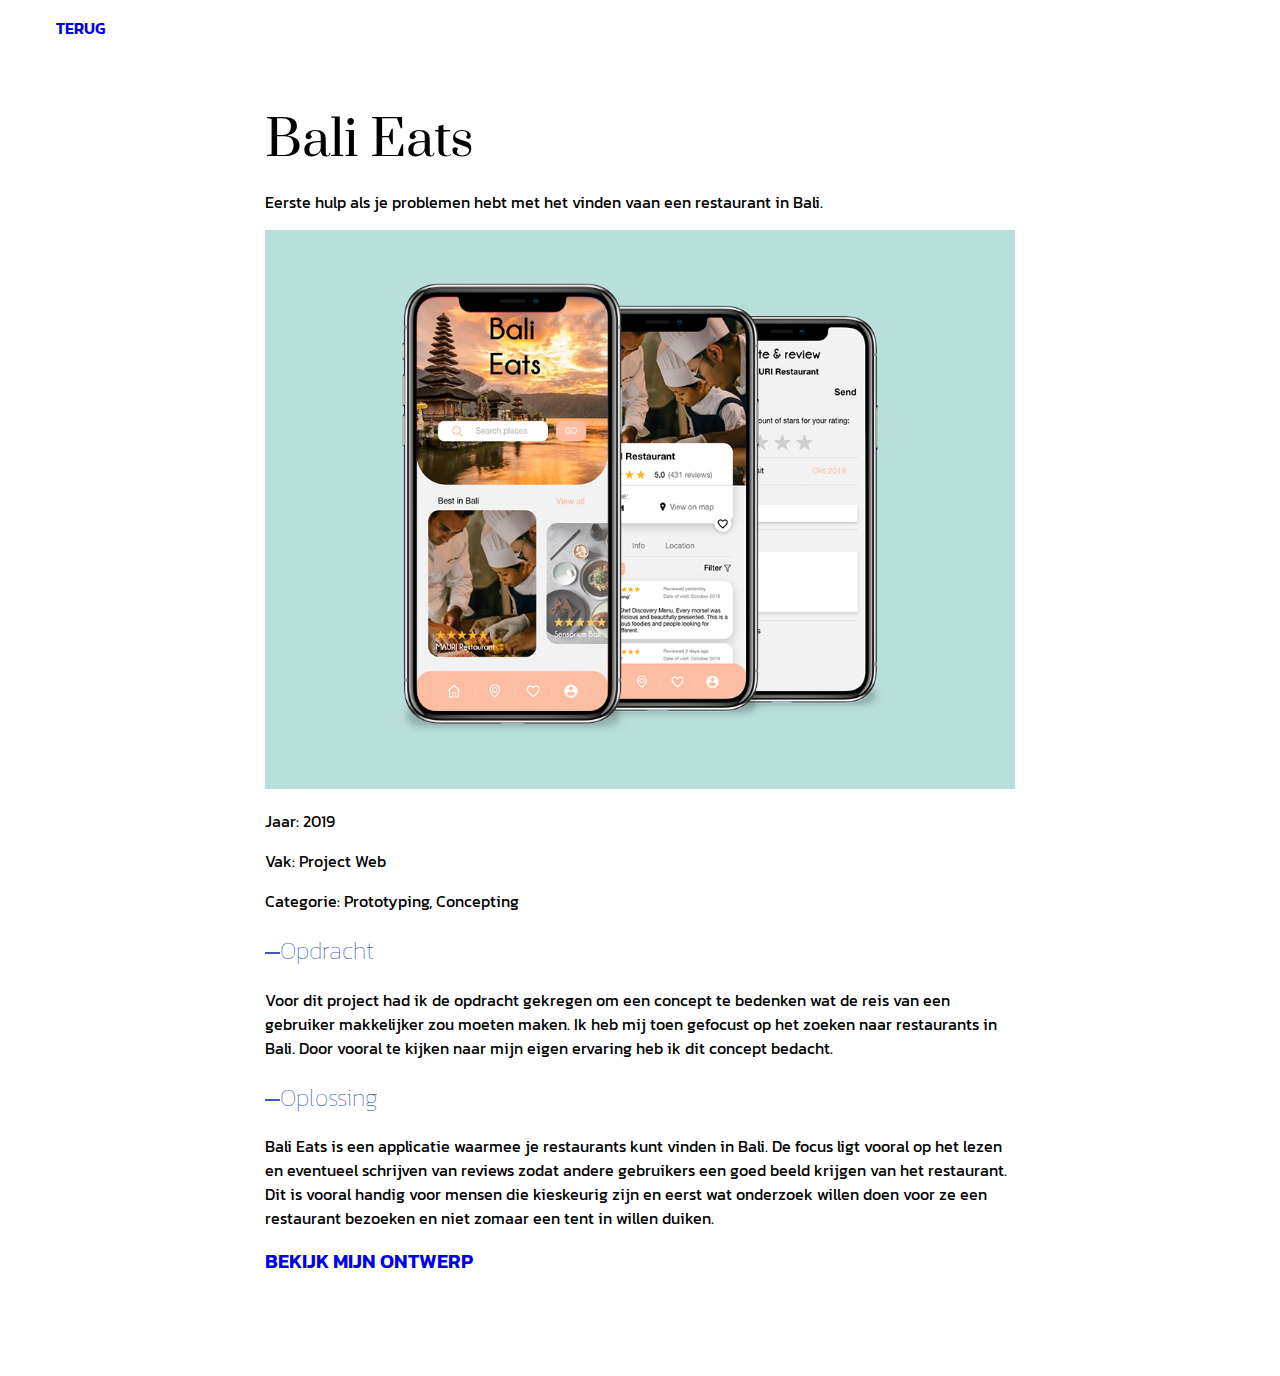
<file: balieats.html>
<!DOCTYPE html>
<html lang="en">

<head>
    <meta charset="UTF-8">
    <meta name="viewport" content="width=device-width, initial-scale=1">
    <link href="https://fonts.googleapis.com/css?family=Prata&display=swap" rel="stylesheet">
    <link href="https://fonts.googleapis.com/css?family=Kanit:300&display=swap" rel="stylesheet">
    <link rel="stylesheet" href="_css/styles.css">
    <title>Bali Eats</title>
</head>

<body>
    <nav>
        <ul>
            <li>
                <a href="index.html#projecten">Terug</a>
            </li>
        </ul>
    </nav>
    <div class="detail_paginas">
        <section class="balieats_pagina">

            <h1>Bali Eats</h1>
            <p>Eerste hulp als je problemen hebt met het vinden vaan een restaurant in Bali. </p>

            <img src="_img/balieats.jpg" alt="Bali Eats">
            <p>Jaar: 2019</p>
            <p>Vak: Project Web</p>
            <p>Categorie: Prototyping, Concepting</p>
            <h2>Opdracht</h2>
            <p>Voor dit project had ik de opdracht gekregen om een concept te bedenken wat de reis van een gebruiker makkelijker zou moeten maken. Ik heb mij toen gefocust op het zoeken naar restaurants in Bali. Door vooral te kijken naar mijn eigen ervaring heb ik dit concept bedacht. </p>
            <h2>Oplossing</h2>
            <p> Bali Eats is een applicatie waarmee je restaurants kunt vinden in Bali. De focus ligt vooral op het lezen en eventueel schrijven van reviews zodat andere gebruikers een goed beeld krijgen van het restaurant. Dit is vooral handig voor mensen die kieskeurig zijn en eerst wat onderzoek willen doen voor ze een restaurant bezoeken en niet zomaar een tent in willen duiken.</p>
            <a class="ontwerp_link" href="https://xd.adobe.com/view/32900e12-5563-46e1-53e9-95362e785c5c-44a1/screen/6bfa0e50-c282-45bb-a5ab-50aa324576e1/iPhone-X-XS-26?fullscreen" target="_blank">Bekijk mijn ontwerp</a>
        </section>
    </div>
</body>

</html>
</file>
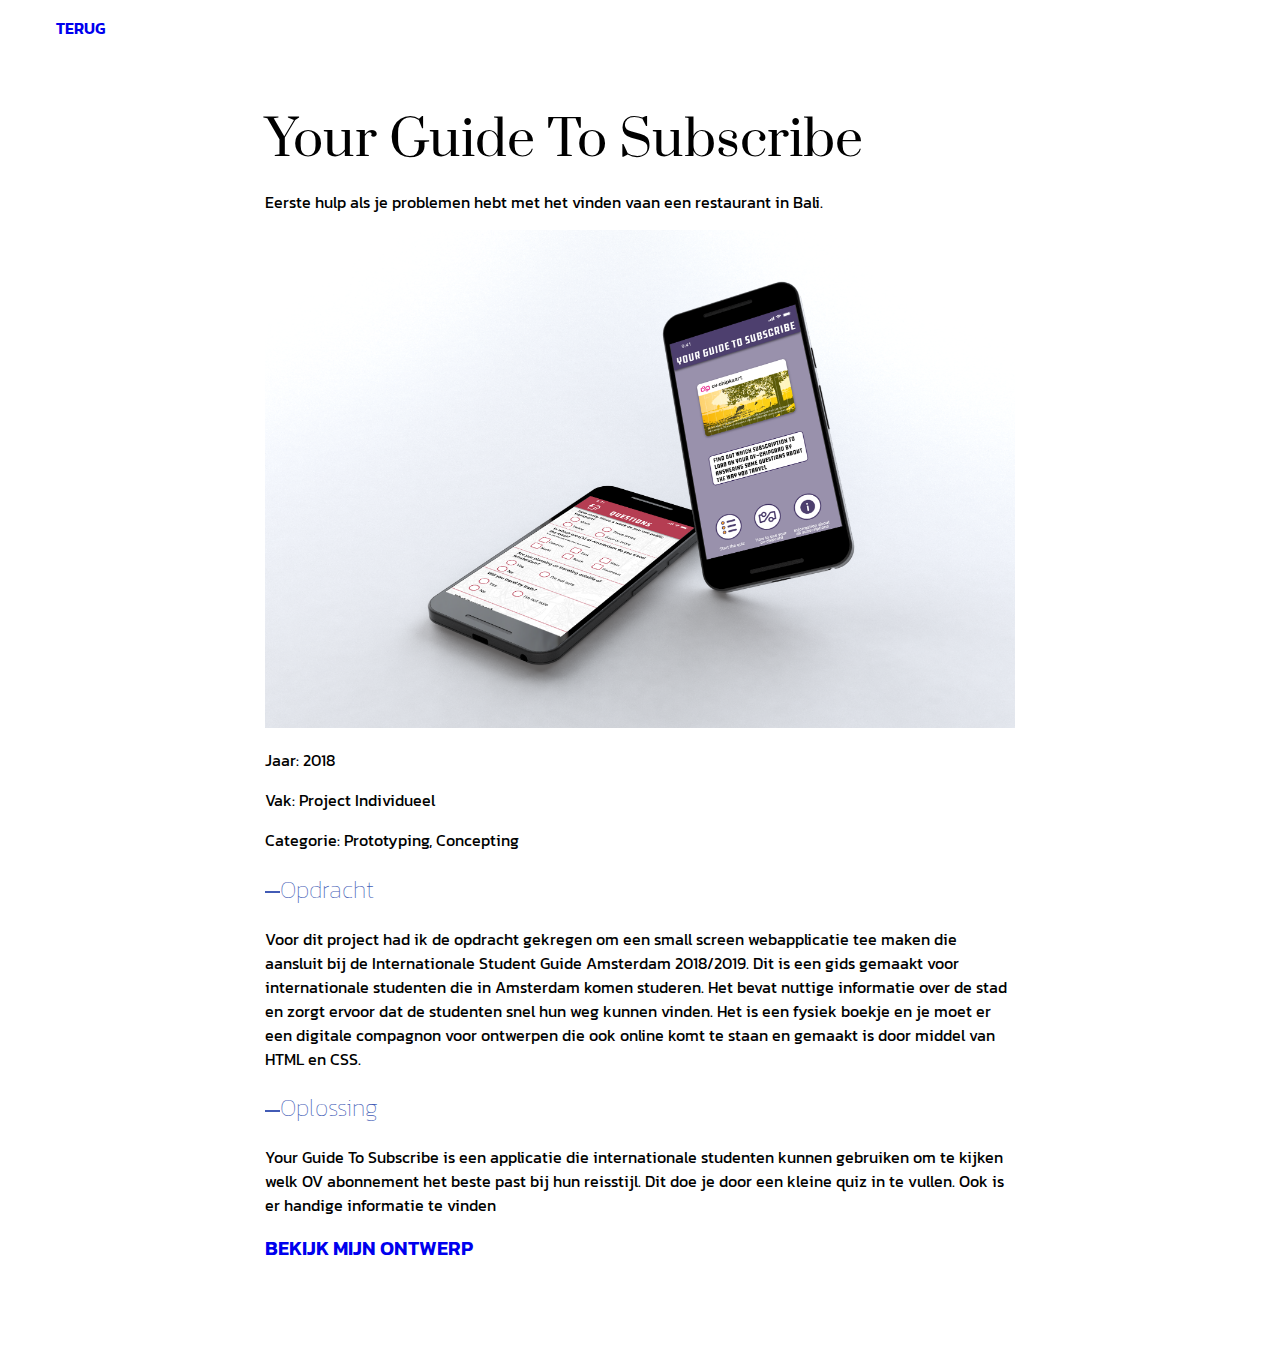
<file: isga.html>
<!DOCTYPE html>
<html lang="en">

<head>
    <meta charset="UTF-8">
    <meta name="viewport" content="width=device-width, initial-scale=1">
    <link href="https://fonts.googleapis.com/css?family=Prata&display=swap" rel="stylesheet">
    <link href="https://fonts.googleapis.com/css?family=Kanit:300&display=swap" rel="stylesheet">
    <link rel="stylesheet" href="_css/styles.css">
    <title>Your Guide To Subscribe</title>
</head>

<body>
    <nav>
        <ul>
            <li>
                <a href="index.html#projecten">Terug</a>
            </li>
        </ul>
    </nav>
    <div class="detail_paginas">
        <section class="balieats_pagina">

            <h1>Your Guide To Subscribe</h1>
            <p>Eerste hulp als je problemen hebt met het vinden vaan een restaurant in Bali. </p>

            <img src="_img/isga.png" alt="isga">
            <p>Jaar: 2018</p>
            <p>Vak: Project Individueel</p>
            <p>Categorie: Prototyping, Concepting</p>
            <h2>Opdracht</h2>
            <p>Voor dit project had ik de opdracht gekregen om een small screen webapplicatie tee maken die aansluit bij de Internationale Student Guide Amsterdam 2018/2019. Dit is een gids gemaakt voor internationale studenten die in Amsterdam komen studeren. Het bevat nuttige informatie over de stad en zorgt ervoor dat de studenten snel hun weg kunnen vinden. Het is een fysiek boekje en je moet er een digitale compagnon voor ontwerpen die ook online komt te staan en gemaakt is door middel van HTML en CSS.</p>
            <h2>Oplossing</h2>
            <p> Your Guide To Subscribe is een applicatie die internationale studenten kunnen gebruiken om te kijken welk OV abonnement het beste past bij hun reisstijl. Dit doe je door een kleine quiz in te vullen. Ook is er handige informatie te vinden</p>
            <a class="ontwerp_link" href="https://xd.adobe.com/view/3b1ec920-1542-4cc3-429b-7e0bad0fe66e-4d2f/?fullscreen" target="_blank">Bekijk mijn ontwerp</a>
        </section>
    </div>
</body>

</html>
</file>
<file: _css/styles.css>
html {
    scroll-behavior: smooth;
}

body {
    margin: 0;
}

/* typografie
==================================================*/

section h1 {
    font-family: 'Prata', serif;
    font-size: 50px;
    font-weight: 100;
    margin: 0;
}

#projecten h1,
#contact h1 {
    font-size: 40px;
}

#over h1 {
    font-size: 55px;
    margin-top: 1em;
}

h2 {
    font-family: 'Kanit', sans-serif;
    font-weight: 100;
    color: #425BB5;

}

h2:before {
    background-color: #425BB5;
    content: "";
    display: inline-block;
    height: 2px;
    position: relative;
    vertical-align: middle;
    width: 2%;
}

p {
    font-family: 'Kanit', sans-serif;
}

/* navigatie
==================================================*/
header nav {
    position: fixed;
    z-index: 1;
    background-color: white;
    width: 100%;
    box-shadow: 0px 16px 17px -13px rgba(204, 204, 204, 1);
}

header ul {
    display: flex;
    justify-content: flex-end;
    margin-right: auto;
    margin-left: auto;

}

@media (min-width:768px) {
    header ul {
        width: 740px;
    }
}

@media (min-width:992px) {
    header ul {
        width: 960px;
    }
}

@media (min-width:1200px) {
    header ul {
        width: 1070px;
    }
}

li {
    list-style: none;
    margin: 0.5em 1em;
    font-family: 'Kanit', sans-serif;
    text-transform: uppercase;
    font-weight: 600;
}

a {
    text-decoration: none;
}

a:visited {
    color: black;
}

a:hover {
    cursor: pointer;
    color: #425BB5;
}

/* landings pagina
==================================================*/
.background_clr {
    background-color: #F3F3F3;
}

/*
#home p {
    margin-top: 0;
    margin-left: 0.5em;
}

#home {
    padding: 300px 25px 100px 25px;
    margin-right: auto;
    margin-left: auto;
}

@media (min-width:768px) {
    #home {
        width: 740px;
    }
}

@media (min-width:992px) {
    #home {
        width: 960px;
    }
}

@media (min-width:1200px) {
    #home {
        width: 1070px;
    }
}
*/

/* over mij
==================================================*/
#over {
    background-color: #F3F3F3;
    padding: 200px 25px;
    margin-right: auto;
    margin-left: auto;
}

@media (min-width:768px) {
    #over {
        width: 740px;
    }
}

@media (min-width:992px) {
    #over {
        width: 960px;
    }
}

@media (min-width:1200px) {
    #over {
        width: 1070px;
    }
}



#over p {
    margin-left: 1em;
    margin-top: -0.5em;

}

#over img {
    margin-left: 0;
}



@media (min-width:994px) {
    #over {
        display: flex;
    }

    .column {
        flex: 50%;
        width: 740px;
    }

    #over img {
        margin-left: 150px;
    }
}


/* Mijn projecten
==================================================*/
#projecten {
    padding: 100px 25px;
    margin: auto;
    background-color: white;
}



article {
    cursor: pointer;
    position: relative;
    overflow: hidden;
    width: 350px;
    height: 350px;
}

/* bron code https://codepen.io/gerbera36/pen/aBKVKR */
article .overbox {
    background-color: #425BB5;
    position: absolute;
    top: 0;
    left: 0;
    color: #fff;
    z-index: 100;
    -webkit-transition: all 300ms ease-out;
    -moz-transition: all 300ms ease-out;
    -o-transition: all 300ms ease-out;
    -ms-transition: all 300ms ease-out;
    transition: all 300ms ease-out;
    opacity: 0;
    width: 350px;
    height: 350px;
    padding: 90px 0 0 0;
}

article:hover .overbox {
    opacity: 0.9;
}

article .overtext {
    -webkit-transition: all 300ms ease-out;
    -moz-transition: all 300ms ease-out;
    -o-transition: all 300ms ease-out;
    -ms-transition: all 300ms ease-out;
    transition: all 300ms ease-out;
    transform: translateY(40px);
    -webkit-transform: translateY(40px);
}

article .title {
    font-size: 2.5em;
    font-family: 'Prata', sans-serif;
    text-align: center;
    opacity: 0;
    transition-delay: 0.1s;
    transition-duration: 0.2s;
}


article:hover .title,
article:focus .title {
    opacity: 1;
    transform: translateY(0px);
    -webkit-transform: translateY(0px);
}

article .tagline {
    margin-top: -3em;
    font-size: 0.8em;
    font-family: 'Kanit', sans-serif;
    text-align: center;
    opacity: 0;
    transition-delay: 0.2s;
    transition-duration: 0.2s;
}

article:hover .tagline,
article:focus .tagline {
    opacity: 1;
    transform: translateX(0px);
    -webkit-transform: translateX(0px);
}

.lowlands_foto {
    width: 600px;
    height: auto;
    position: relative;
    right: 8em;
}

.og_foto {
    width: 490px;
    height: auto;
    position: relative;
    right: 4em;
}

.be_foto {
    width: 490px;
    height: auto;
    position: relative;
    right: 4em;
}

.vid_foto {
    width: 480px;
    height: auto;
    position: relative;
    right: 4em;

}

.isga_foto {
    width: 540px;
    height: auto;
    position: relative;
    right: 6.25em;
}

.grid {
    margin-right: auto;
    margin-left: auto;
    margin-top: 60px;
    display: grid;
    grid-column: 1;
    grid-gap: 1em;
}

@media (min-width:768px) {
    .grid {
        display: grid;
        grid-template-columns: repeat(2, 1fr);
        grid-gap: 1em;
        width: 750px;
    }

    article {
        width: 350px;
        height: 350px;
    }
}

@media (min-width:992px) {
    .grid {
        display: grid;
        grid-template-columns: 1fr 1fr 1fr;
        grid-gap: 1em;
        width: 970px;
    }

    article {
        width: 283px;
        height: 283px;
    }

    .lowlands_foto {
        width: 510px;
        height: auto;
        position: relative;
        right: 7em;
    }

    .og_foto {
        width: 400px;
        height: auto;
        position: relative;
        right: 4em;
    }

    .be_foto {
        width: 400px;
        height: auto;
        position: relative;
        right: 3.5em;
    }

    .vid_foto {
        width: 380px;
        height: auto;
        position: relative;
        right: 3em;

    }

    .isga_foto {
        width: 480px;
        height: auto;
        position: relative;
        right: 6.25em;
    }

}

@media (min-width:1200px) {
    .grid {
        display: grid;
        grid-template-columns: 1fr 1fr 1fr;
        grid-gap: 1em;
        width: 1070px;
    }

    article {
        width: 350px;
        height: 350px;
    }

    .lowlands_foto {
        width: 600px;
        height: auto;
        position: relative;
        right: 8em;
    }

    .og_foto {
        width: 490px;
        height: auto;
        position: relative;
        right: 4em;
    }

    .be_foto {
        width: 490px;
        height: auto;
        position: relative;
        right: 4em;
    }

    .vid_foto {
        width: 480px;
        height: auto;
        position: relative;
        right: 4em;

    }

    .isga_foto {
        width: 540px;
        height: auto;
        position: relative;
        right: 6.25em;
    }
}


/* CONTACT
==================================================*/
#contact {
    padding: 100px 25px;
    margin-right: auto;
    margin-left: auto;
    background-color: #F3F3F3;
}

@media (min-width:768px) {
    #contact {
        width: 740px;
    }
}

@media (min-width:992px) {
    #contact {
        width: 960px;
    }
}

@media (min-width:1200px) {
    #contact {
        width: 1070px;
    }
}

#contact p {
    font-size: 20px;
    margin-top: 30px;
}

#contact a:link {
    color: black;
}

#contact a:hover {
    color: #425BB5;
}

/* FOOTER
==================================================*/
.credit {
    text-align: center;
    padding-bottom: 50px;
}

/* Detail paginas
==================================================*/

.detail_paginas {
    width: 750px;
    margin-left: auto;
    margin-right: auto;
    padding: 50px 25px 100px 25px;
}

.detail_paginas img {
    max-width: 750px;
    margin-left: auto;
    margin-right: auto;
}

.ontwerp_link {
    text-transform: uppercase;
    font-family: 'Kanit', sans-serif;
    font-weight: 600;
    font-size: 20px;
}

video {
    width: 750px;
}
</file>
